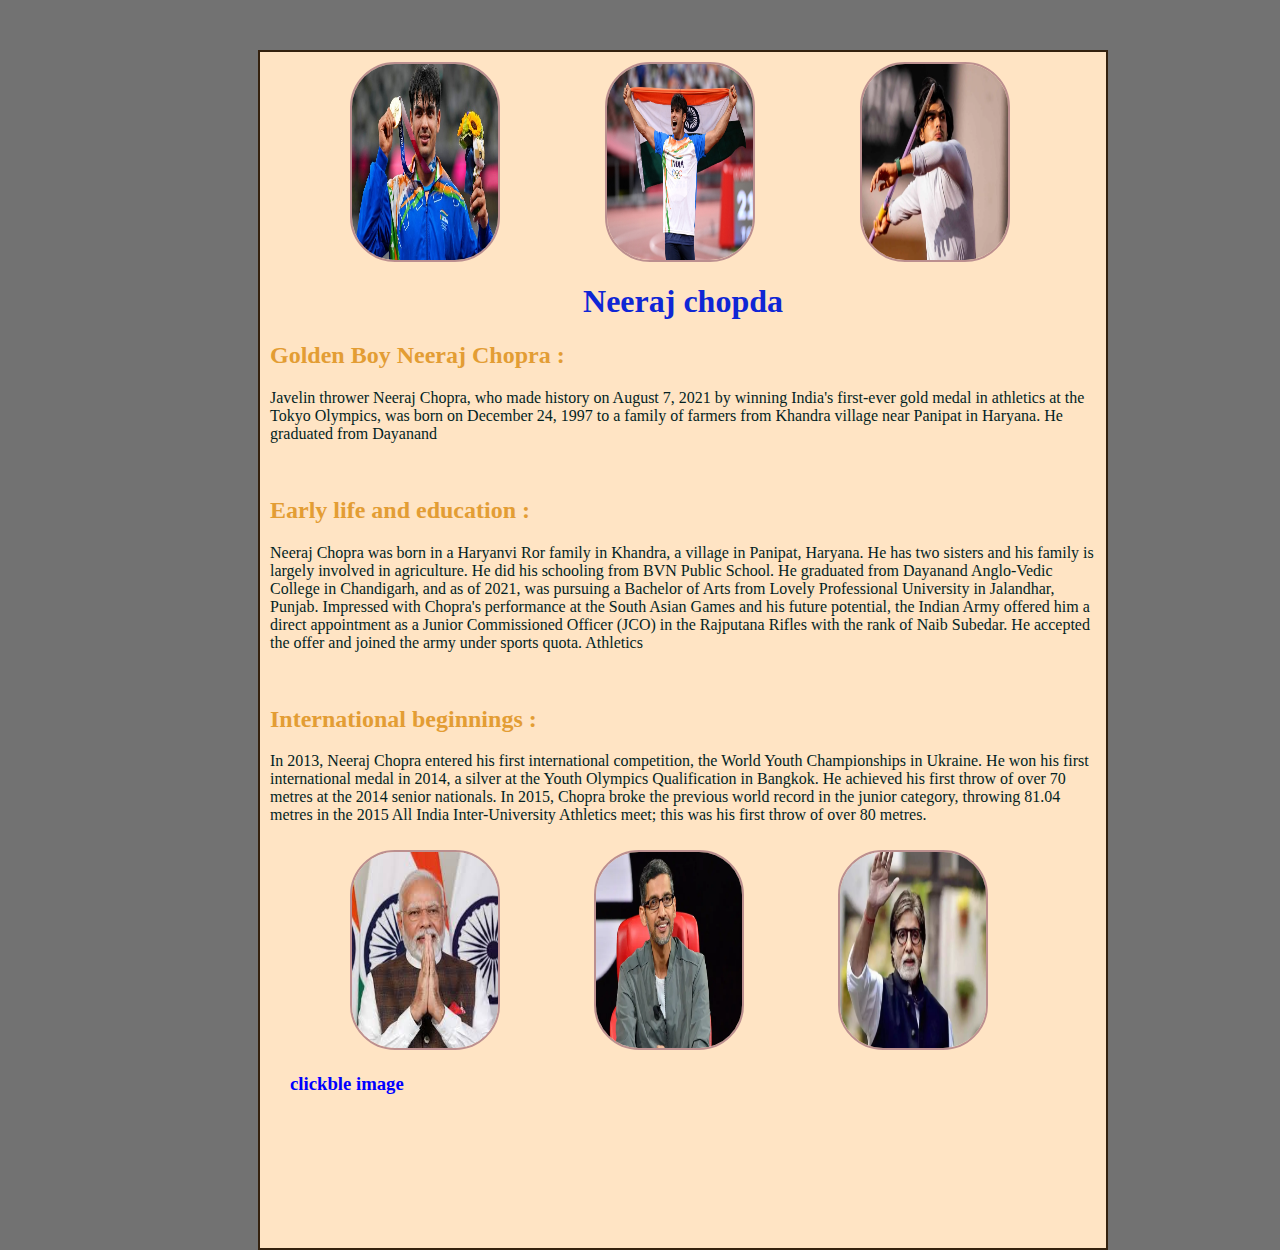
<file: project-bootstrap/index.html>
<!DOCTYPE html>
<html lang="en">
<head>
    <meta charset="UTF-8">
    <meta name="viewport" content="width=device-width, initial-scale=1.0">
    <title>Document</title>
    <link rel="stylesheet" href="style.css">
</head>
<body>
    <div class="main">
        <section>
        <div class="apj">
          <img src="./image/neeraj chopda.jpeg" alt="neeraj chopda">
           <img src="./image/licensed-image.jpg" alt="">
           <img src="./image/1.webp" alt="">
        </div>
        <h1>Neeraj chopda</h1>
        
    </section>
        <section class="mid">
            <h2> Golden Boy Neeraj Chopra :</h2>
            <p>Javelin thrower Neeraj Chopra, who made history on August 7, 2021 by winning India's first-ever gold medal in athletics at the Tokyo Olympics, was born on December 24, 1997 to a family of farmers from Khandra village near Panipat in Haryana. He graduated from Dayanand</p>

        </section>
        <br>
        <section>
        <h2>Early life and education :</h2>
        <p>

            Neeraj Chopra was born in a Haryanvi Ror family in Khandra,
             a village in Panipat, Haryana. He has two sisters and his
            family is largely involved in agriculture. He did his schooling
            from BVN Public School. He graduated from Dayanand Anglo-Vedic
             College in Chandigarh, and as of 2021, was pursuing a Bachelor 
             of Arts from Lovely Professional University in Jalandhar, Punjab.
            
            Impressed with Chopra's performance at the South Asian Games and his future potential, the Indian Army offered him a direct appointment as a Junior Commissioned Officer (JCO) in the Rajputana Rifles with the rank of Naib Subedar. He accepted the offer and joined the army under sports quota.
            
            Athletics</p>

            <br>
            <h2>International beginnings :</h2>
            <p>In 2013, Neeraj Chopra entered his first international competition, the World Youth Championships in Ukraine. He won his first international medal in 2014, a silver at the Youth Olympics Qualification in Bangkok. He achieved his first throw of over 70 metres at the 2014 senior nationals.

                In 2015, Chopra broke the previous world record in the junior category, throwing 81.04 metres in the 2015 All India Inter-University Athletics meet; this was his first throw of over 80 metres.</p>
        </section>
        <section class="image">
            <a href="https://en.wikipedia.org/wiki/Narendra_Modi" > <img src="./image/modi.jpg" alt=""></a>
            <a href="https://en.wikipedia.org/wiki/Sundar_Pichai" > <img src="./image/sunder pichai.webp" alt=""></a>
            <a href="https://en.wikipedia.org/wiki/Amitabh_Bachchan" > <img src="./image/amitabh bachcan.webp" alt=""></a>
           
        </section>
        <h3>clickble image </h3>
        
    </div>
</body>
</html>
</file>
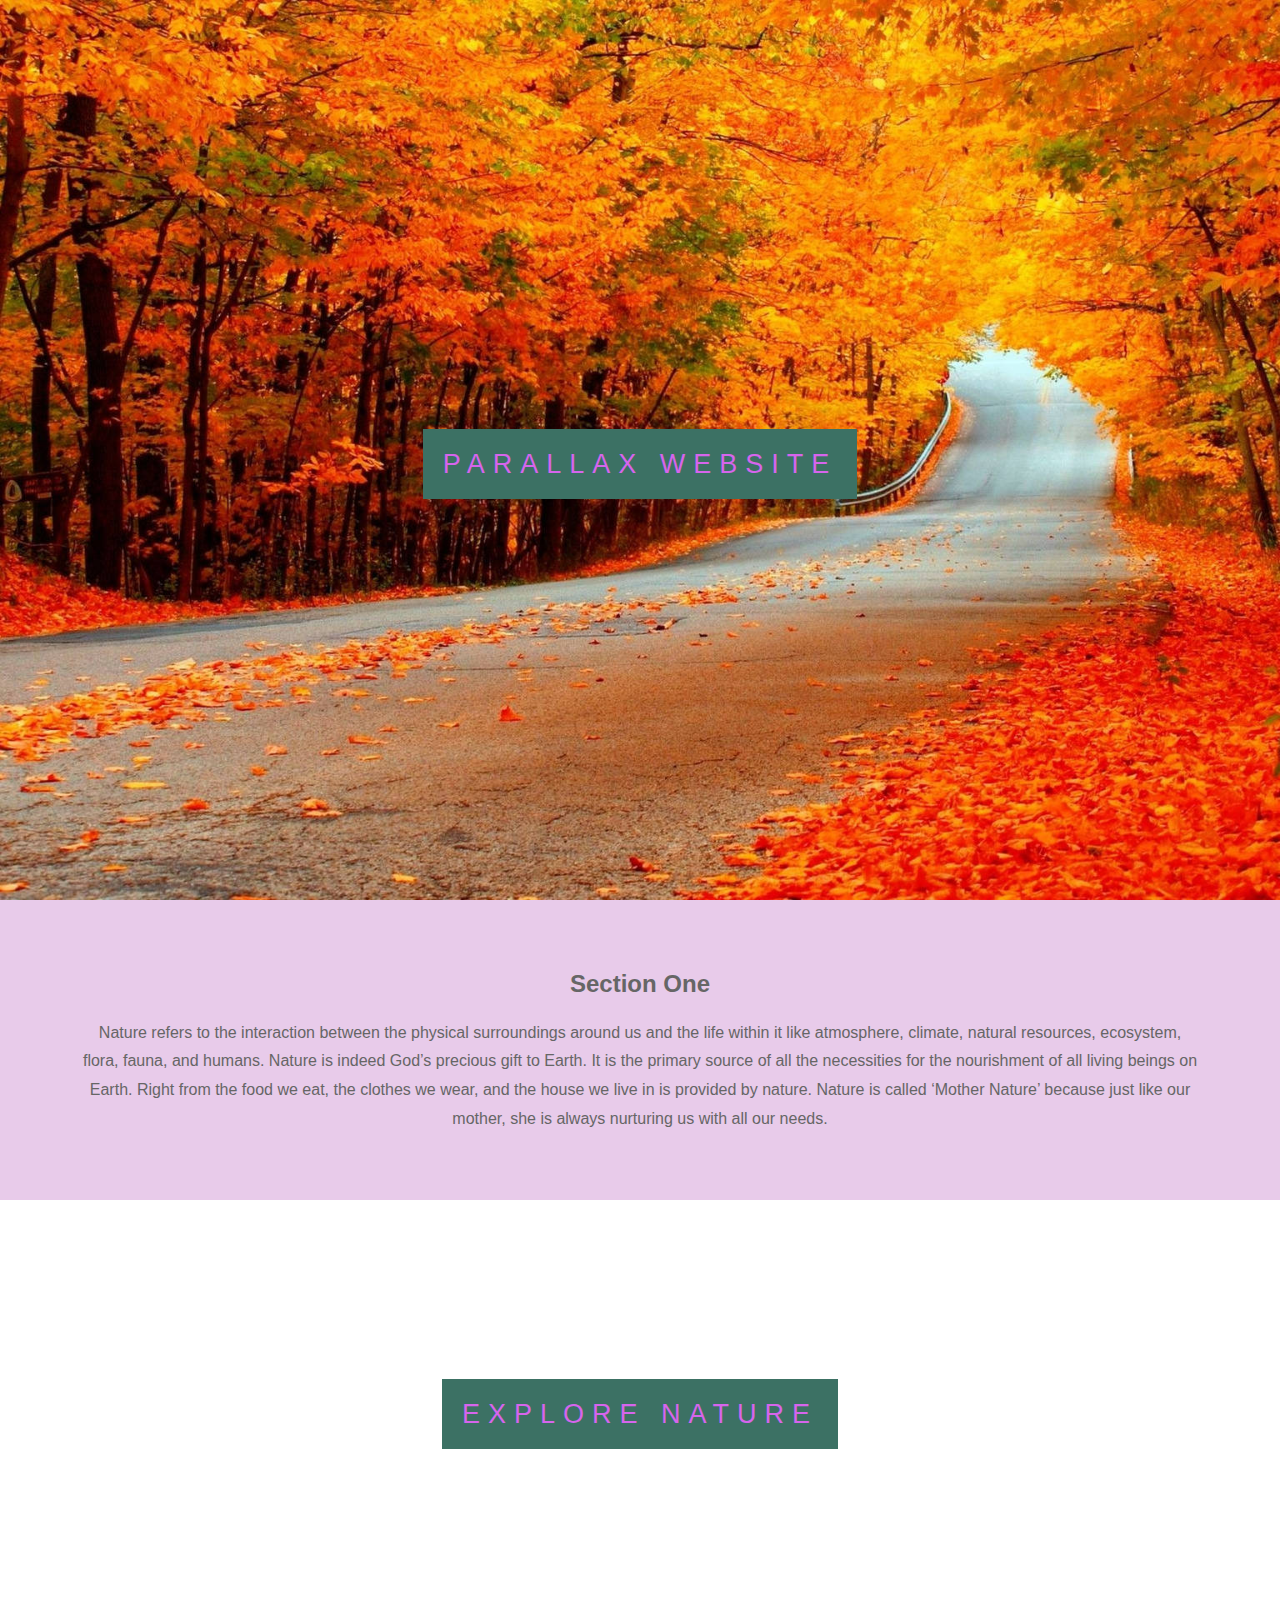
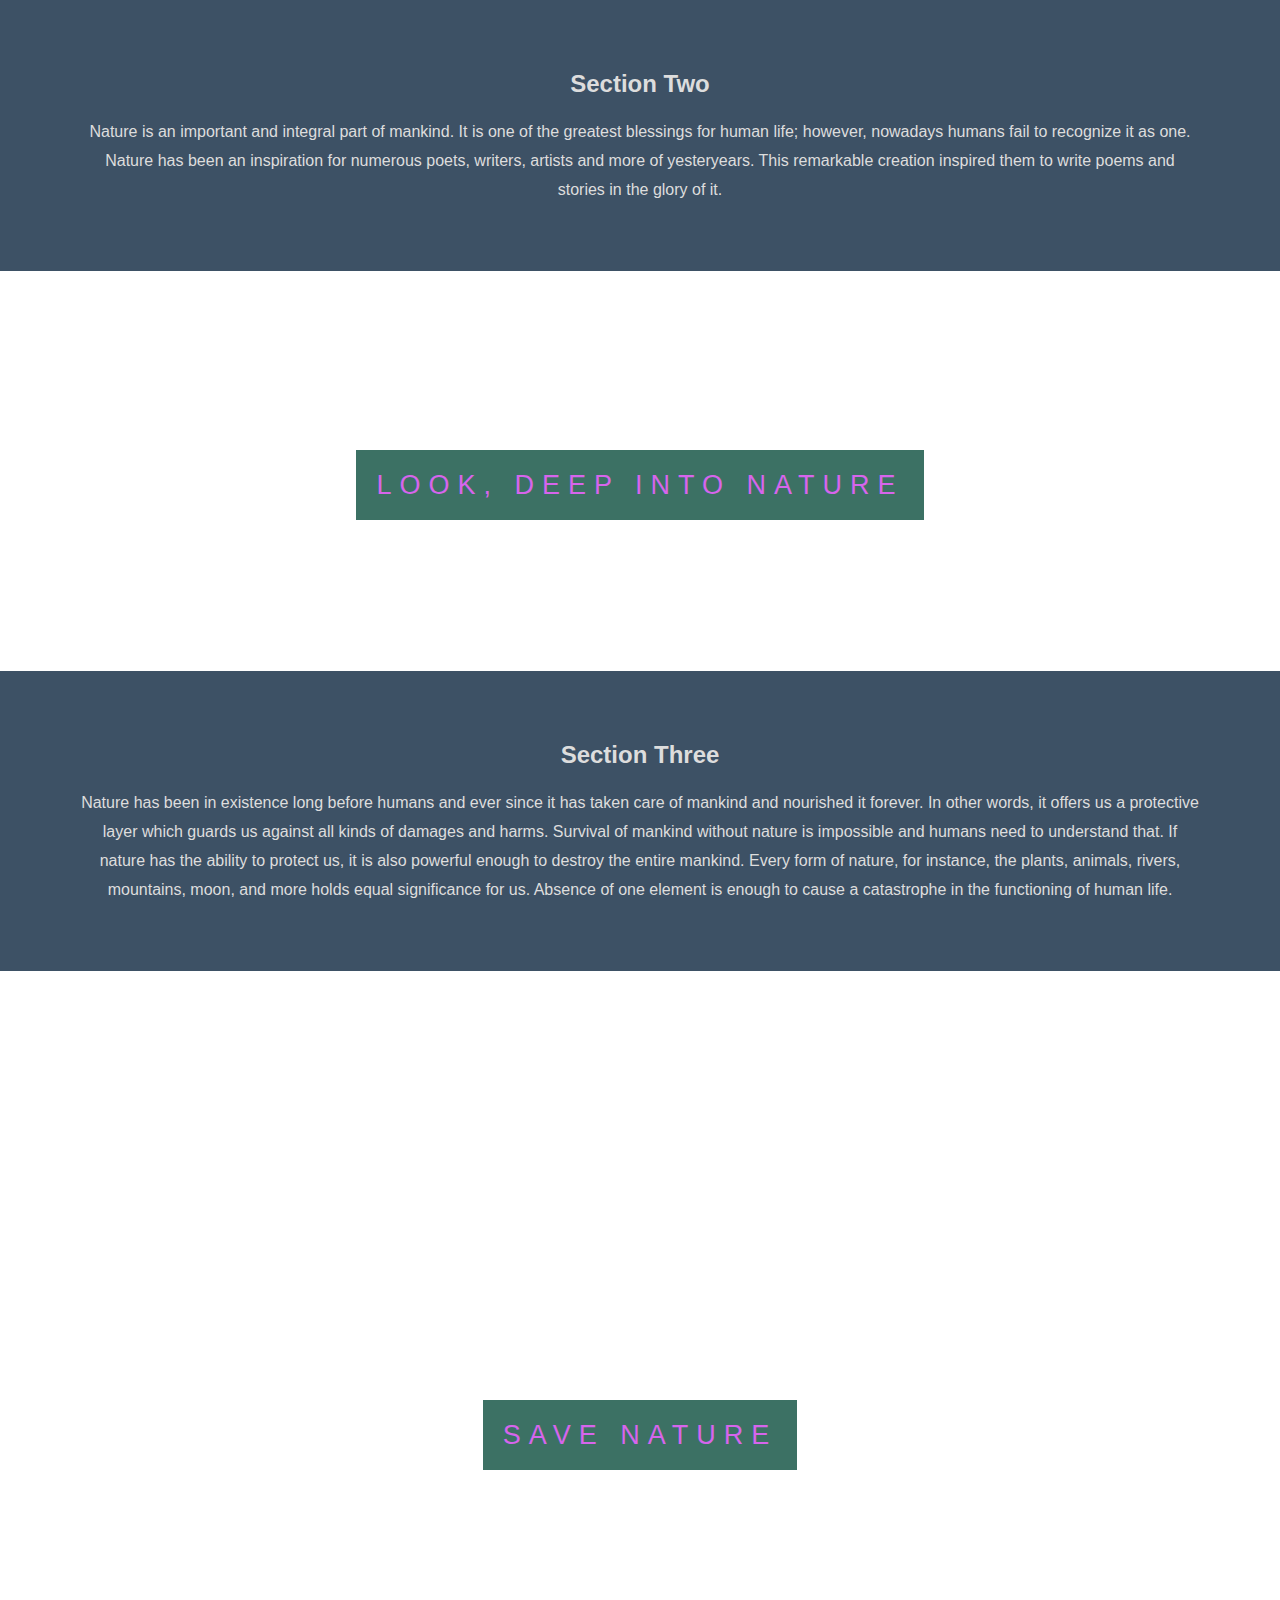
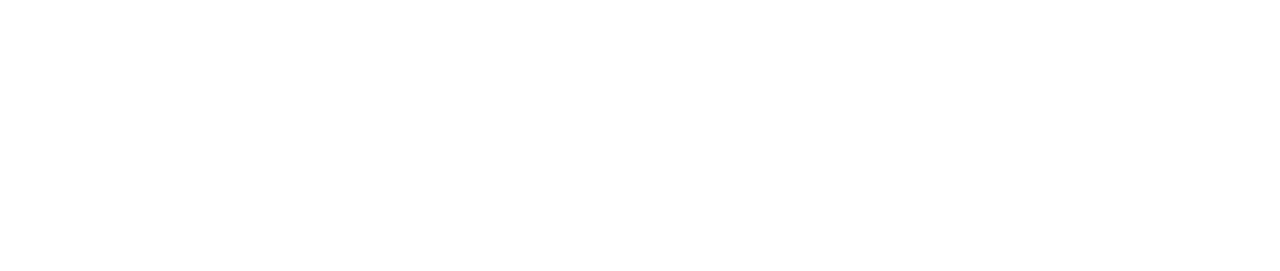
<file: project-bootstrap/paralex.html>
<!DOCTYPE html>
<html lang="en">
<head>
    <meta charset="UTF-8">
    <meta name="viewport" content="width=device-width, initial-scale=1.0">
    <title>Document</title>
    <link rel="stylesheet" href="paralex.css">
</head>
<body>
    <section class="pimg1">
        <div class="ptext">
          <span class="textBg"> Parallax Website </span>
        </div>
      </section>
      <section class="section section-light">
        <h2>Section One</h2>
        <p>
          Nature refers to the interaction between the physical surroundings around us and the life within it like atmosphere, climate, natural resources, ecosystem, flora,
           fauna, and humans. Nature is indeed God’s precious gift to Earth. It is the primary source of all the necessities for the nourishment of all living beings on Earth. Right from the food we eat,
           the clothes we wear, and the house we live in is provided by nature. Nature is called ‘Mother Nature’ because just like our mother, she is always nurturing us with all our needs. 
        </p>
      </section>
      <section class="pimg2">
        <div class="ptext">
          <span class="textBg"> Explore Nature</span>
        </div>
      </section>
      <section class="section section-dark">
        <h2>Section Two</h2>
        <p>
          Nature is an important and integral part of mankind.
           It is one of the greatest blessings for human life;
            however, nowadays humans fail to recognize it as one.
             Nature has been an inspiration for numerous poets, writers,
              artists and more of yesteryears. This remarkable creation
               inspired them to write poems and stories in the glory of it.
        </p>
      </section>
      <section class="pimg3">
        <div class="ptext">
          <span class="textBg"> LOOK, DEEP INTO NATURE</span>
        </div>
      </section>
      <section class="section section-dark">
        <h2>Section Three</h2>
        <p>
          Nature has been in existence long before humans and ever
           since it has taken care of mankind and nourished it forever. 
           In other words, it offers us a protective layer which guards 
           us against all kinds of damages and harms. Survival of mankind
            without nature is impossible and humans need to understand that.

          If nature has the ability to protect us, it is also powerful 
          enough to destroy the entire mankind. Every form of nature,
           for instance, the plants, animals, rivers, mountains, moon, 
           and more holds equal significance for us. Absence of one
            element is enough to cause a catastrophe in the functioning of human life.
        </p>
      </section>
      <section class="pimg1">
        <div class="ptext">
          <span class="textBg"> Save nature  </span>
        </div>
      </section>

</body>
</html>
</file>
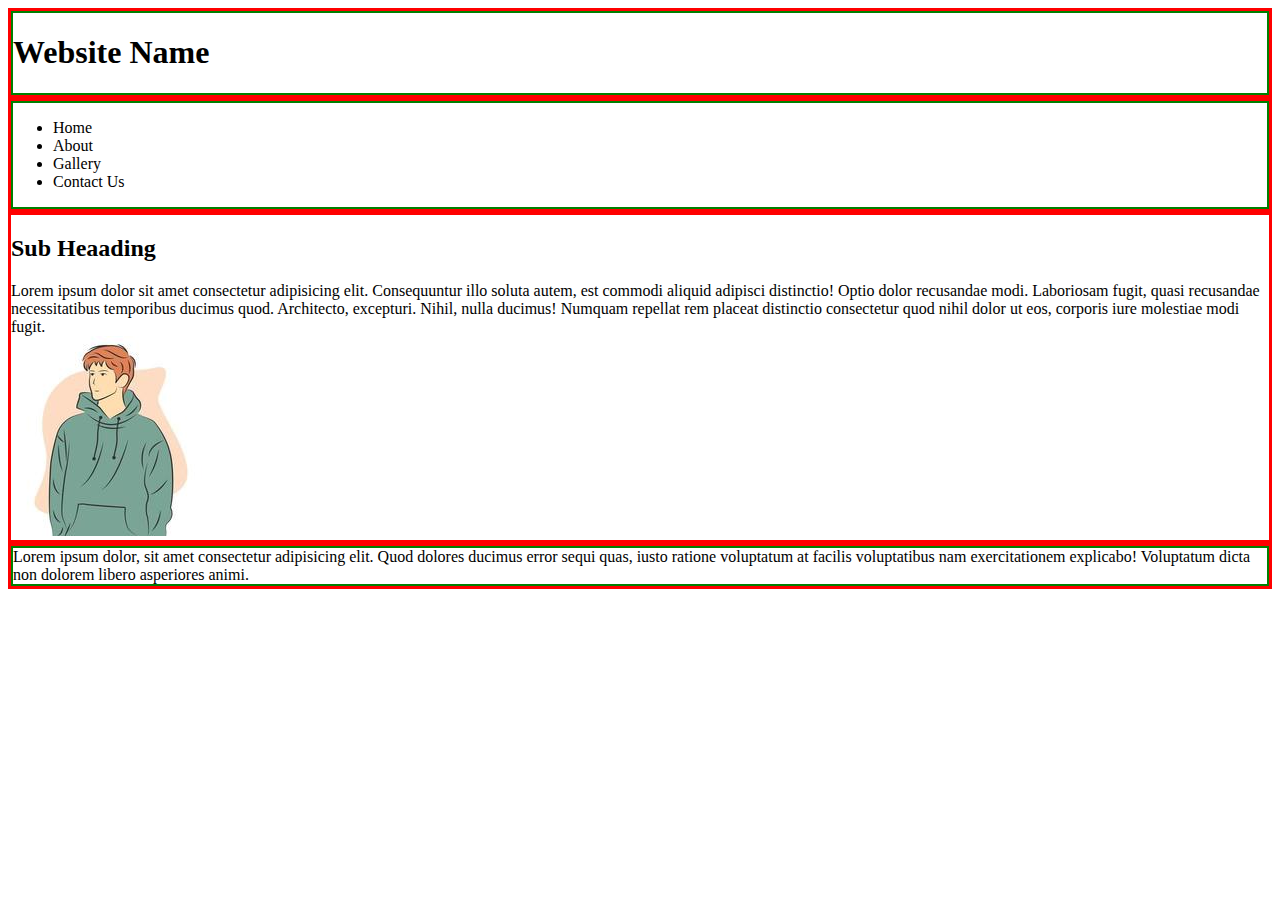
<file: project-bootstrap/pbootstrap 1.html>
<!DOCTYPE html>
<html lang="en">
<head>
    <meta charset="UTF-8">
    <meta name="viewport" content="width=device-width, initial-scale=1.0">
    <title>Document</title>
    <link href="https://cdn.jsdelivr.net/npm/bootstrap@5.0.2/dist/css/bootstrap.min.css" rel="stylesheet" integrity="sha384-EVSTQN3/azprG1Anm3QDgpJLIm9Nao0Yz1ztcQTwFspd3yD65VohhpuuCOmLASjC" crossorigin="anonymous">
    <link rel="stylesheet" href="p 1.css">
</head>
<body>
    <div class="container">
        <div class="row">
            <div class="col"><h1>Website Name</h1> </div>
        </div>   
    </div>
    <div class="container">
        <div class="row">
            <div class="col"><ul>
                <li>Home</li>
                <li>About</li>
                <li>Gallery</li>
                <li>Contact Us</li>
            </ul> </div>
        </div>   
    </div>

    <div class="container">
        <div class="row">
            <div class="col-8"> <h2>Sub Heaading</h2>
            Lorem ipsum dolor sit amet consectetur adipisicing elit.
             Consequuntur illo soluta autem, est commodi aliquid adipisci
              distinctio! Optio dolor recusandae modi. Laboriosam fugit,
               quasi recusandae necessitatibus temporibus ducimus quod. 
               Architecto, excepturi. Nihil, nulla ducimus! Numquam repellat
                rem placeat distinctio consectetur quod nihil dolor ut eos,
                 corporis iure molestiae modi fugit. 
                </div>
                <div class="col-4"> <img src="./boy.jpg" alt=""></div>

                
                 </div>
                 </div>
                 <div class="container">
                    <div class="col">
                        Lorem ipsum dolor, sit amet consectetur adipisicing elit. Quod dolores ducimus error sequi quas, iusto ratione voluptatum at facilis voluptatibus nam exercitationem explicabo! Voluptatum dicta non dolorem libero asperiores animi.

                    </div>
                 </div>
</body>
</html>
</file>
<file: project-bootstrap/style.css>
*{
    box-sizing: border-box;
 }
 
 body{
    width: 700px;
    height: 900px;
    background-color: rgba(3, 3, 3, 0.562);
   
}
.main{
    margin-left: 250px;
    margin-top: 50px;
    border: 2px solid rgb(52, 33, 14);
    width: 850px;
    height: 1200px;
    background-color: bisque;

}
.apj{
    display: flex;
    gap:15px;
}
h1{
    text-align: center;
    color: rgb(15, 38, 213);
    
}
img{
    width: 150px;
    height: 200px;
    border-radius: 5dvh;
    overflow: hidden;
    border: 2px solid rosybrown;
    margin-left: 90px;
    margin-top: 10px;

}
p{
    color: rgb(3, 31, 31);
    margin-left: 10px;
}
h2{
    margin-left: 10px;
    color: rgb(227, 157, 52);
}
h3{
    margin-left: 30px;
    color: blue;
}
</file>
<file: project-bootstrap/paralex.css>
html,
body {
  height: 100%;
  margin: 0;
  font-size: 16px;
  font-family: "Lato", sans-serif;
  font-weight: 400;
  line-height: 1.8em;
  color: #3f3b3b;
}
.pimg1 {
  background-image: url(./image/bg4.jpg);
  min-height: 100%;
}
.pimg2 {
  background-image: url(./image/bg3.jpg);
  min-height: 400px;
}
.pimg3 {
  background-image: url(./image/bg2.jpg);
  min-height: 400px;
}
.pimg1,
.pimg2,
.pimg3 {
  position: relative;
  background-position: center;
  background-size: cover;
  background-repeat: no-repeat;
  background-attachment: fixed;
}

.ptext {
  position: absolute;
  top: 50%;
  width: 100%;
  text-align: center;
  color: black;
  font-size: 27px;
  letter-spacing: 8px;
  text-transform: uppercase;
}
.textBg {
  background: #3c7164;
  color: #d665ec;
  padding: 20px;
}

.section {
  padding: 50px 80px;
  text-align: center;
}
.section-light {
  background-color: #e8cbea;
  color: #666;
}
.section-dark {
  background-color: #3d5165;
  color: #ddd;
}
</file>
<file: project-bootstrap/p 1.css>
.container{
    border: 3px solid red;
}
.col{
    border: 2px solid green;
}
</file>
